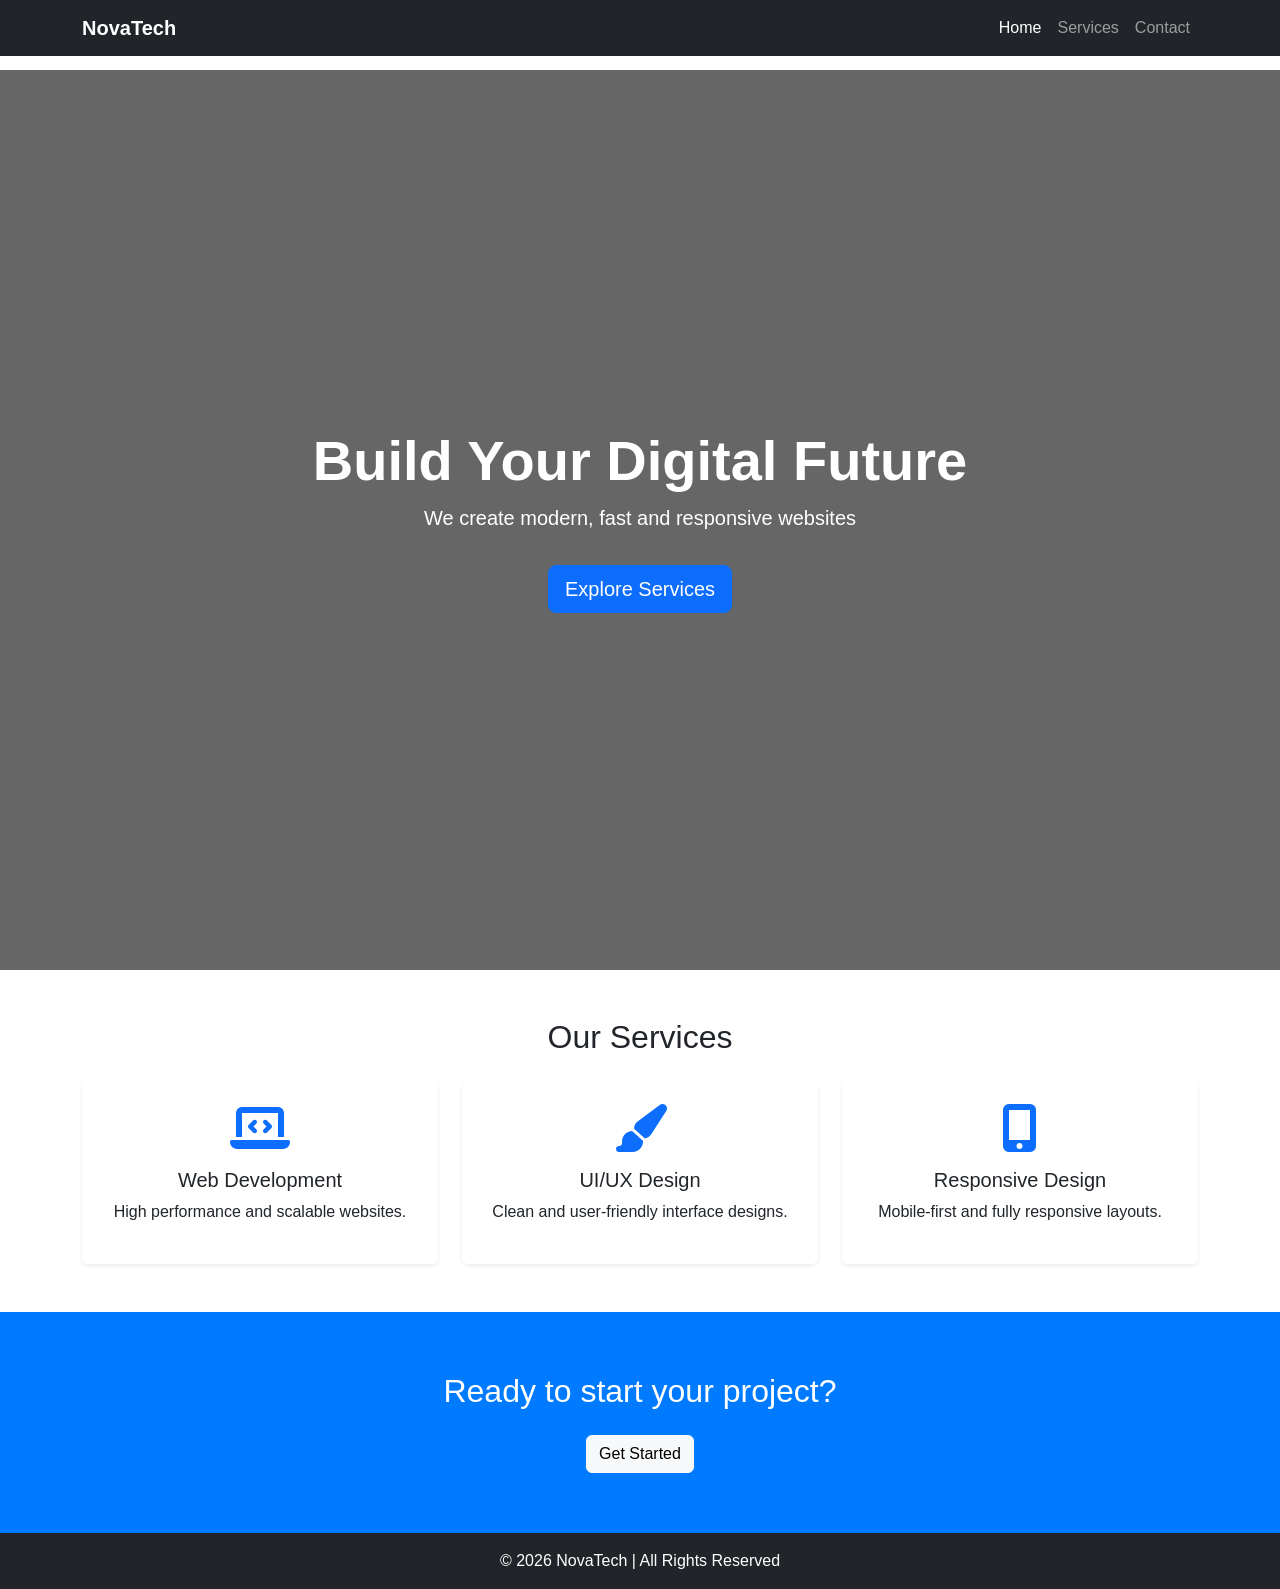
<file: mid_assignment/SEC-B/Question_1/index.html>
<!DOCTYPE html>
<html lang="en">
<head>
<meta charset="UTF-8">
<meta name="viewport" content="width=device-width, initial-scale=1.0">

<title>NovaTech</title>

<!-- Bootstrap -->
<link href="https://cdn.jsdelivr.net/npm/bootstrap@5.0.2/dist/css/bootstrap.min.css" rel="stylesheet">

<!-- Icons -->
<link rel="stylesheet" href="https://cdnjs.cloudflare.com/ajax/libs/font-awesome/6.4.0/css/all.min.css">

<link rel="stylesheet" href="style.css">
</head>

<body>

<!-- Navbar -->
<nav class="navbar navbar-expand-lg navbar-dark bg-dark fixed-top">
  <div class="container">
    <a class="navbar-brand fw-bold" href="#">NovaTech</a>

    <button class="navbar-toggler" data-bs-toggle="collapse" data-bs-target="#menu">
      <span class="navbar-toggler-icon"></span>
    </button>

    <div class="collapse navbar-collapse" id="menu">
      <ul class="navbar-nav ms-auto">
        <li class="nav-item"><a class="nav-link active" href="#">Home</a></li>
        <li class="nav-item"><a class="nav-link" href="#services">Services</a></li>
        <li class="nav-item"><a class="nav-link" href="#contact">Contact</a></li>
      </ul>
    </div>
  </div>
</nav>

<!-- Hero -->
<section class="hero d-flex align-items-center">
  <div class="container text-center">
    <h1 class="display-4 fw-bold">Build Your Digital Future</h1>
    <p class="lead">We create modern, fast and responsive websites</p>
    <a href="#services" class="btn btn-primary btn-lg mt-3">Explore Services</a>
  </div>
</section>

<!-- Services -->
<section id="services" class="py-5">
  <div class="container text-center">
    <h2 class="mb-4">Our Services</h2>

    <div class="row">

      <div class="col-md-4">
        <div class="card service-card p-4 shadow-sm">
          <i class="fas fa-laptop-code fa-3x mb-3 text-primary"></i>
          <h5>Web Development</h5>
          <p>High performance and scalable websites.</p>
        </div>
      </div>

      <div class="col-md-4">
        <div class="card service-card p-4 shadow-sm">
          <i class="fas fa-paint-brush fa-3x mb-3 text-primary"></i>
          <h5>UI/UX Design</h5>
          <p>Clean and user-friendly interface designs.</p>
        </div>
      </div>

      <div class="col-md-4">
        <div class="card service-card p-4 shadow-sm">
          <i class="fas fa-mobile-alt fa-3x mb-3 text-primary"></i>
          <h5>Responsive Design</h5>
          <p>Mobile-first and fully responsive layouts.</p>
        </div>
      </div>

    </div>
  </div>
</section>

<!-- CTA -->
<section class="cta text-center text-white">
  <div class="container">
    <h2>Ready to start your project?</h2>
    <a href="#" class="btn btn-light mt-3">Get Started</a>
  </div>
</section>

<!-- Footer -->
<footer class="bg-dark text-white text-center p-3">
  <p class="mb-0">© 2026 NovaTech | All Rights Reserved</p>
</footer>
<script src="script.js"></script>
<script src="https://cdn.jsdelivr.net/npm/bootstrap@5.0.2/dist/js/bootstrap.bundle.min.js"></script>

</body>
</html>
</file>
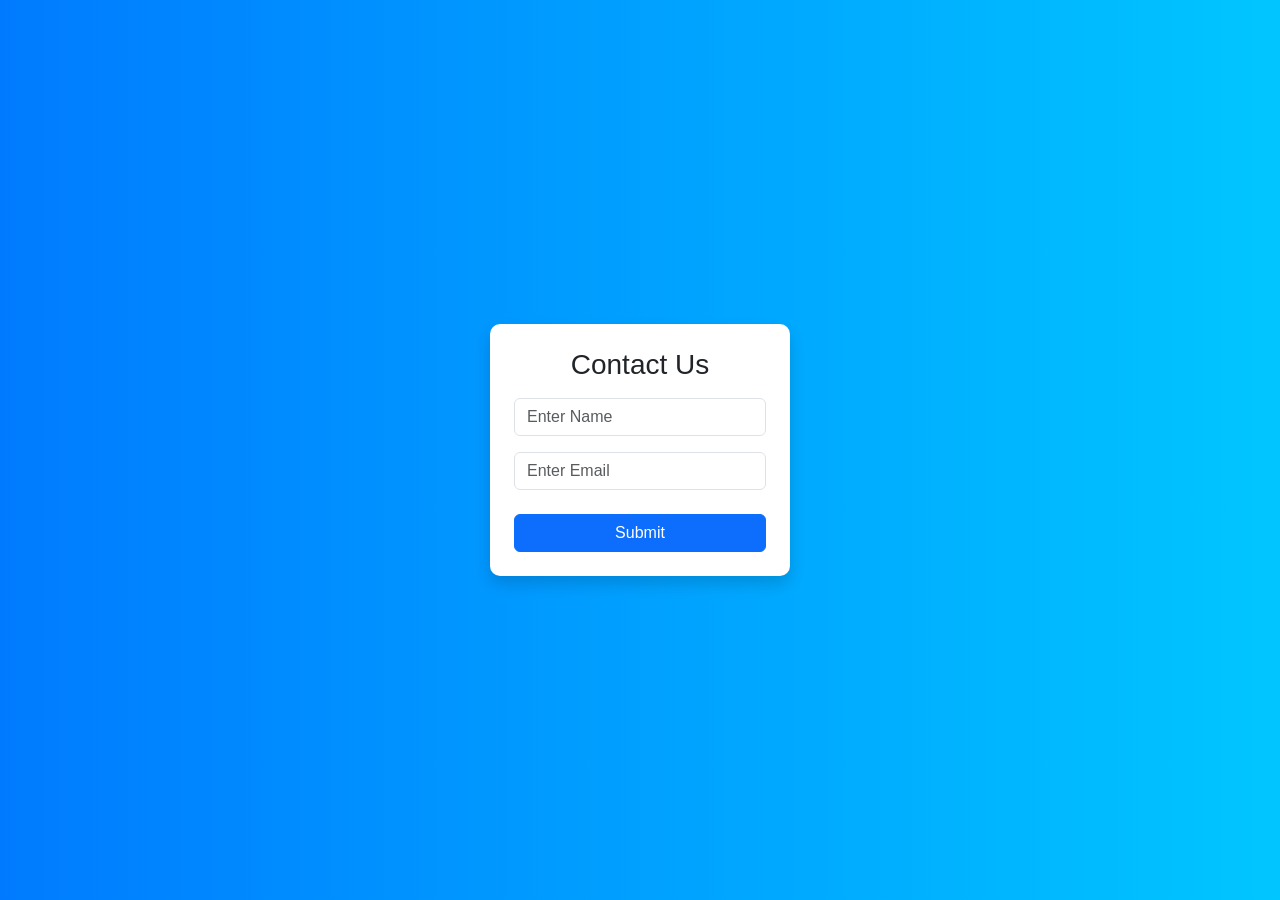
<file: mid_assignment/SEC-B/Question_2/form.html>
<!DOCTYPE html>
<html lang="en">
<head>
<meta charset="UTF-8">
<meta name="viewport" content="width=device-width, initial-scale=1.0">

<title>Contact Form</title>

<!-- Bootstrap -->
<link href="https://cdn.jsdelivr.net/npm/bootstrap@5.0.2/dist/css/bootstrap.min.css" rel="stylesheet">

<!-- Custom CSS -->
<link rel="stylesheet" href="form.css">

<!-- jQuery -->
<script src="https://code.jquery.com/jquery-3.6.0.min.js"></script>
</head>

<body>

<div class="container d-flex justify-content-center align-items-center vh-100">

  <div class="form-box shadow p-4">
    <h3 class="text-center mb-3">Contact Us</h3>

    <!-- Name -->
    <input type="text" id="name" class="form-control mb-2" placeholder="Enter Name">
    <small id="nameError" class="text-danger"></small>

    <!-- Email -->
    <input type="text" id="email" class="form-control mt-3 mb-2" placeholder="Enter Email">
    <small id="emailError" class="text-danger"></small>

    <!-- Button -->
    <button id="submitBtn" class="btn btn-primary w-100 mt-3">Submit</button>

  </div>

</div>

<script src="form.js"></script>

</body>
</html>
</file>
<file: mid_assignment/SEC-B/Question_1/style.css>
body {
  font-family: 'Segoe UI', sans-serif;
}

/* Hero Section */
.hero {
  height: 100vh;
  background: linear-gradient(rgba(0,0,0,0.6), rgba(0,0,0,0.6)),
              url('https://images.unsplash.com/photo-1498050108023-c5249f4df085');
  background-size: cover;
  background-position: center;
  color: white;
}

/* Services */
.service-card {
  transition: 0.3s;
  border: none;
}

.service-card:hover {
  transform: translateY(-10px);
}

/* CTA */
.cta {
  background: #007bff;
  padding: 60px 20px;
}

/* Fix navbar overlap */
body {
  padding-top: 70px;
}
</file>
<file: mid_assignment/SEC-B/Question_2/form.css>
body {
  background: linear-gradient(to right, #007bff, #00c6ff);
  font-family: Arial, sans-serif;
}

.form-box {
  background: white;
  border-radius: 10px;
  width: 300px;
}
</file>
